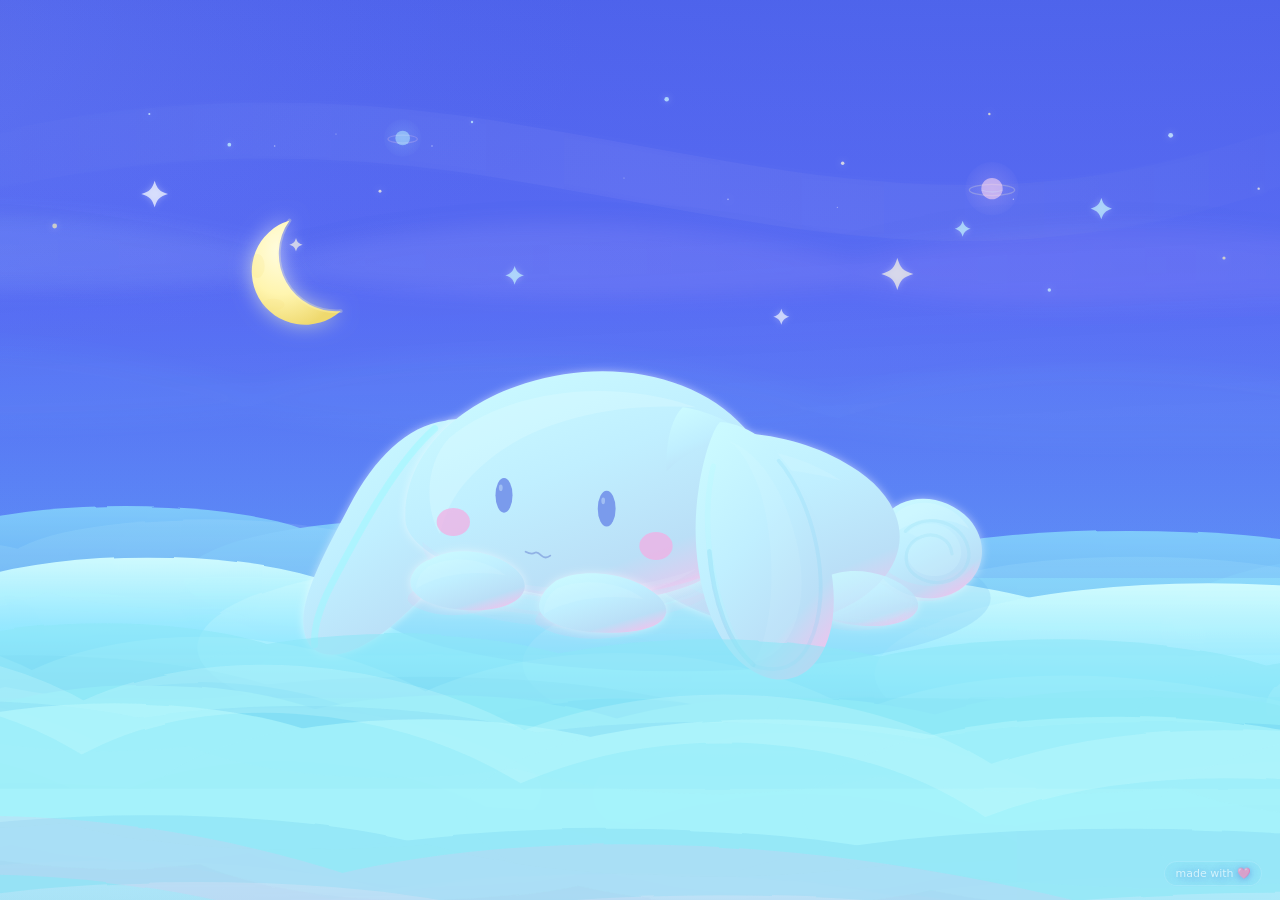
<file: sydney/index.html>
﻿<!doctype html>
<html lang="en">
    <head>
        <meta charset="UTF-8" />
        <meta name="viewport" content="width=device-width, initial-scale=1.0" />
        <title>SYD</title>
        <link rel="stylesheet" href="css/style.css" />
    </head>
    <body>
        <main class="stage" aria-label="Syd<3">
            <object
                class="scene"
                type="image/svg+xml"
                data="assets/cinnamoroll-scene.svg?v=cheek-up-1"
                aria-label="Syd<3"
            ></object>
            <a class="credit-tag" href="https://xat.me/umbreon" target="_blank" rel="noopener noreferrer">made with 🩷</a>
        </main>
    </body>
</html>
</file>
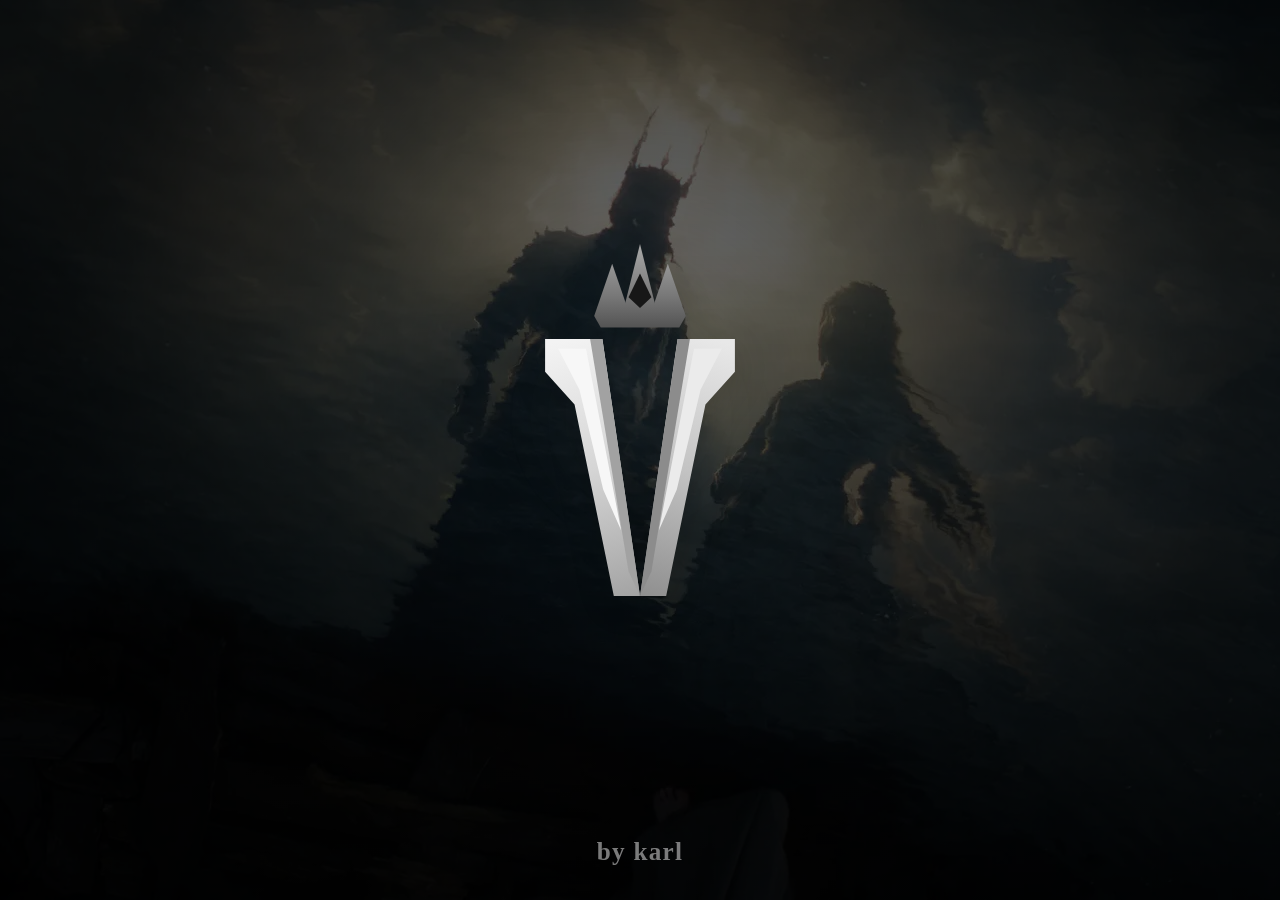
<file: Vals/index.html>
<!doctype html>
<html lang="en">
    <head>
        <meta charset="UTF-8" />
        <meta name="viewport" content="width=device-width, initial-scale=1.0" />
        <title>Vals</title>
        <link rel="stylesheet" href="css/style.css" />
    </head>
    <body>
        <main class="hero-stage">
            <div class="hero-emblem" aria-hidden="true">
                <svg viewBox="0 0 440 500" class="crest-mark" focusable="false">
                    <defs>
                        <linearGradient id="v-left" x1="130" y1="154" x2="220" y2="468" gradientUnits="userSpaceOnUse">
                            <stop offset="0" stop-color="#f3f3f3" />
                            <stop offset="0.5" stop-color="#d5d5d5" />
                            <stop offset="1" stop-color="#a3a3a3" />
                        </linearGradient>
                        <linearGradient id="v-right" x1="310" y1="154" x2="220" y2="468" gradientUnits="userSpaceOnUse">
                            <stop offset="0" stop-color="#e8e8e8" />
                            <stop offset="0.5" stop-color="#c3c3c3" />
                            <stop offset="1" stop-color="#8f8f8f" />
                        </linearGradient>
                        <linearGradient id="crown-metal" x1="220" y1="42" x2="220" y2="144" gradientUnits="userSpaceOnUse">
                            <stop offset="0" stop-color="#a6a6a6" />
                            <stop offset="0.58" stop-color="#787878" />
                            <stop offset="1" stop-color="#505050" />
                        </linearGradient>
                    </defs>

                    <g class="crown-layer">
                        <path fill="url(#crown-metal)" d="M164 126 L276 126 L268 140 L172 140 Z" />
                        <path fill="url(#crown-metal)" d="M164 126 L186 62 L208 126 Z" />
                        <path fill="url(#crown-metal)" d="M198 126 L220 38 L242 126 Z" />
                        <path fill="url(#crown-metal)" d="M232 126 L254 62 L276 126 Z" />
                        <path fill="#171717" d="M206 103 L220 74 L234 103 L220 116 Z" />
                    </g>

                    <g class="crest-layer">
                        <path
                            fill="url(#v-left)"
                            d="M104 154
                               L174 154
                               L220 468
                               L188 468
                               L140 234
                               L104 194
                               Z"
                        />
                        <path
                            fill="#f7f7f7"
                            d="M120 166
                               L154 166
                               L197 388
                               L175 338
                               L146 216
                               Z"
                        />
                        <path
                            fill="#a2a2a2"
                            d="M159 154
                               L174 154
                               L220 468
                               L206 438
                               Z"
                        />

                        <path
                            fill="url(#v-right)"
                            d="M336 154
                               L266 154
                               L220 468
                               L252 468
                               L300 234
                               L336 194
                               Z"
                        />
                        <path
                            fill="#ebebeb"
                            d="M320 166
                               L286 166
                               L243 388
                               L265 338
                               L294 216
                               Z"
                        />
                        <path
                            fill="#8c8c8c"
                            d="M281 154
                               L266 154
                               L220 468
                               L234 438
                               Z"
                        />
                    </g>
                </svg>
            </div>
        </main>

        <a href="https://xat.me/umbreon" target="_blank" rel="noopener noreferrer" class="signature" title="by karl">
            <img src="signature.svg" alt="by karl" />
        </a>

        <script src="js/script.js"></script>
    </body>
</html>
</file>
<file: sydney/css/style.css>
:root {
    color-scheme: dark;
    --sky-fallback: #4257ed;
}

* {
    box-sizing: border-box;
}

html,
body {
    width: 100%;
    height: 100%;
    margin: 0;
}

body {
    overflow: hidden;
    background: var(--sky-fallback);
}

.stage {
    display: grid;
    place-items: center;
    position: relative;
    width: 100vw;
    height: 100vh;
    height: 100dvh;
    background: var(--sky-fallback);
}

.scene {
    display: block;
    width: 100vw;
    height: 100vh;
    height: 100dvh;
    border: 0;
    overflow: hidden;
}

.credit-tag {
    position: fixed;
    right: 18px;
    bottom: 14px;
    z-index: 2;
    margin: 0;
    padding: 5px 10px;
    border: 1px solid rgba(222, 250, 255, 0.22);
    border-radius: 999px;
    color: rgba(244, 255, 255, 0.7);
    font: 500 11px/1.2 system-ui, -apple-system, BlinkMacSystemFont, "Segoe UI", sans-serif;
    letter-spacing: 0;
    text-decoration: none;
    text-shadow: 0 1px 8px rgba(53, 82, 200, 0.55);
    background: rgba(100, 205, 245, 0.1);
    backdrop-filter: blur(8px);
    pointer-events: auto;
}

.credit-tag:hover {
    color: rgba(255, 255, 255, 0.9);
    border-color: rgba(222, 250, 255, 0.36);
    background: rgba(118, 219, 250, 0.16);
}
</file>
<file: Vals/css/style.css>
* {
    margin: 0;
    padding: 0;
    box-sizing: border-box;
}

body {
    min-height: 100vh;
    min-height: 100dvh;
    font-family: "Arial", sans-serif;
    background:
        linear-gradient(rgba(2, 2, 2, 0.35), rgba(2, 2, 2, 0.35)),
        url("../background.png") center / cover no-repeat;
    color: #fff;
    position: relative;
    overflow: hidden;
}

body::before {
    content: "";
    position: fixed;
    inset: 0;
    background:
        radial-gradient(circle at 50% 42%, rgba(0, 0, 0, 0.08), rgba(0, 0, 0, 0.62) 72%),
        linear-gradient(rgba(0, 0, 0, 0.22), rgba(0, 0, 0, 0.42));
    pointer-events: none;
}

.hero-stage {
    min-height: 100vh;
    min-height: 100dvh;
    display: grid;
    place-items: center;
    padding: 32px 24px 96px;
    position: relative;
    z-index: 1;
}

.hero-emblem {
    width: min(72vw, 360px);
    max-width: 100%;
    aspect-ratio: 440 / 500;
    display: grid;
    place-items: center;
    position: relative;
}

.hero-emblem::before {
    content: "";
    position: absolute;
    inset: 14%;
    border-radius: 50%;
    background: radial-gradient(circle, rgba(255, 255, 255, 0.03), rgba(255, 255, 255, 0) 70%);
    filter: blur(12px);
    pointer-events: none;
}

.crest-mark {
    width: 100%;
    height: auto;
    display: block;
    filter: drop-shadow(0 10px 16px rgba(0, 0, 0, 0.12));
}

.crown-layer,
.crest-layer {
    transform-origin: center;
}

.crown-layer {
    opacity: 1;
}

.crest-layer {
    opacity: 1;
}

.signature {
    position: fixed;
    left: 50%;
    bottom: 22px;
    transform: translateX(-50%);
    z-index: 10;
    width: 126px;
    opacity: 0.8;
    text-decoration: none;
    transition: opacity 0.2s ease, transform 0.2s ease;
}

.signature img {
    width: 126px;
    height: auto;
}

.signature:hover {
    opacity: 1;
    transform: translateX(-50%) translateY(-1px);
}

@media (max-width: 640px) {
    .hero-stage {
        padding-top: 24px;
        padding-bottom: 84px;
    }

    .hero-emblem {
        width: min(82vw, 300px);
    }
}
</file>
